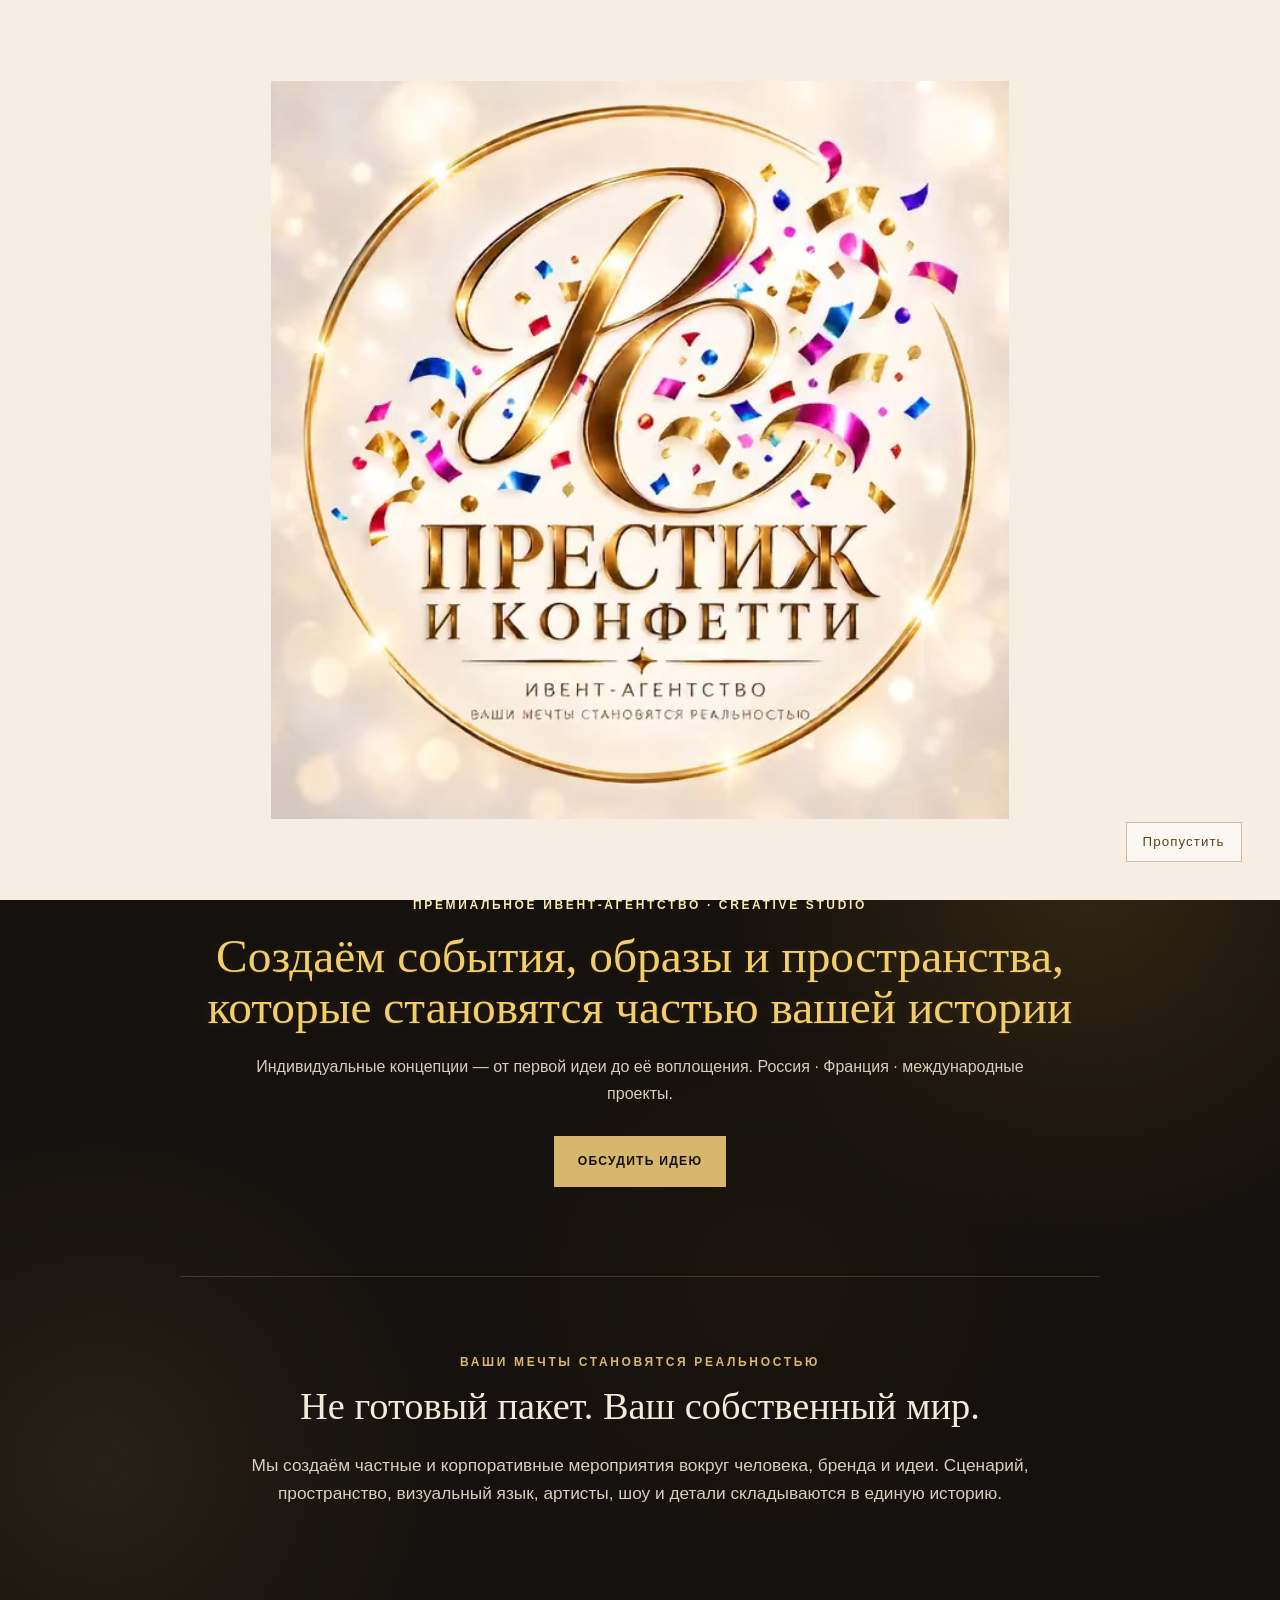
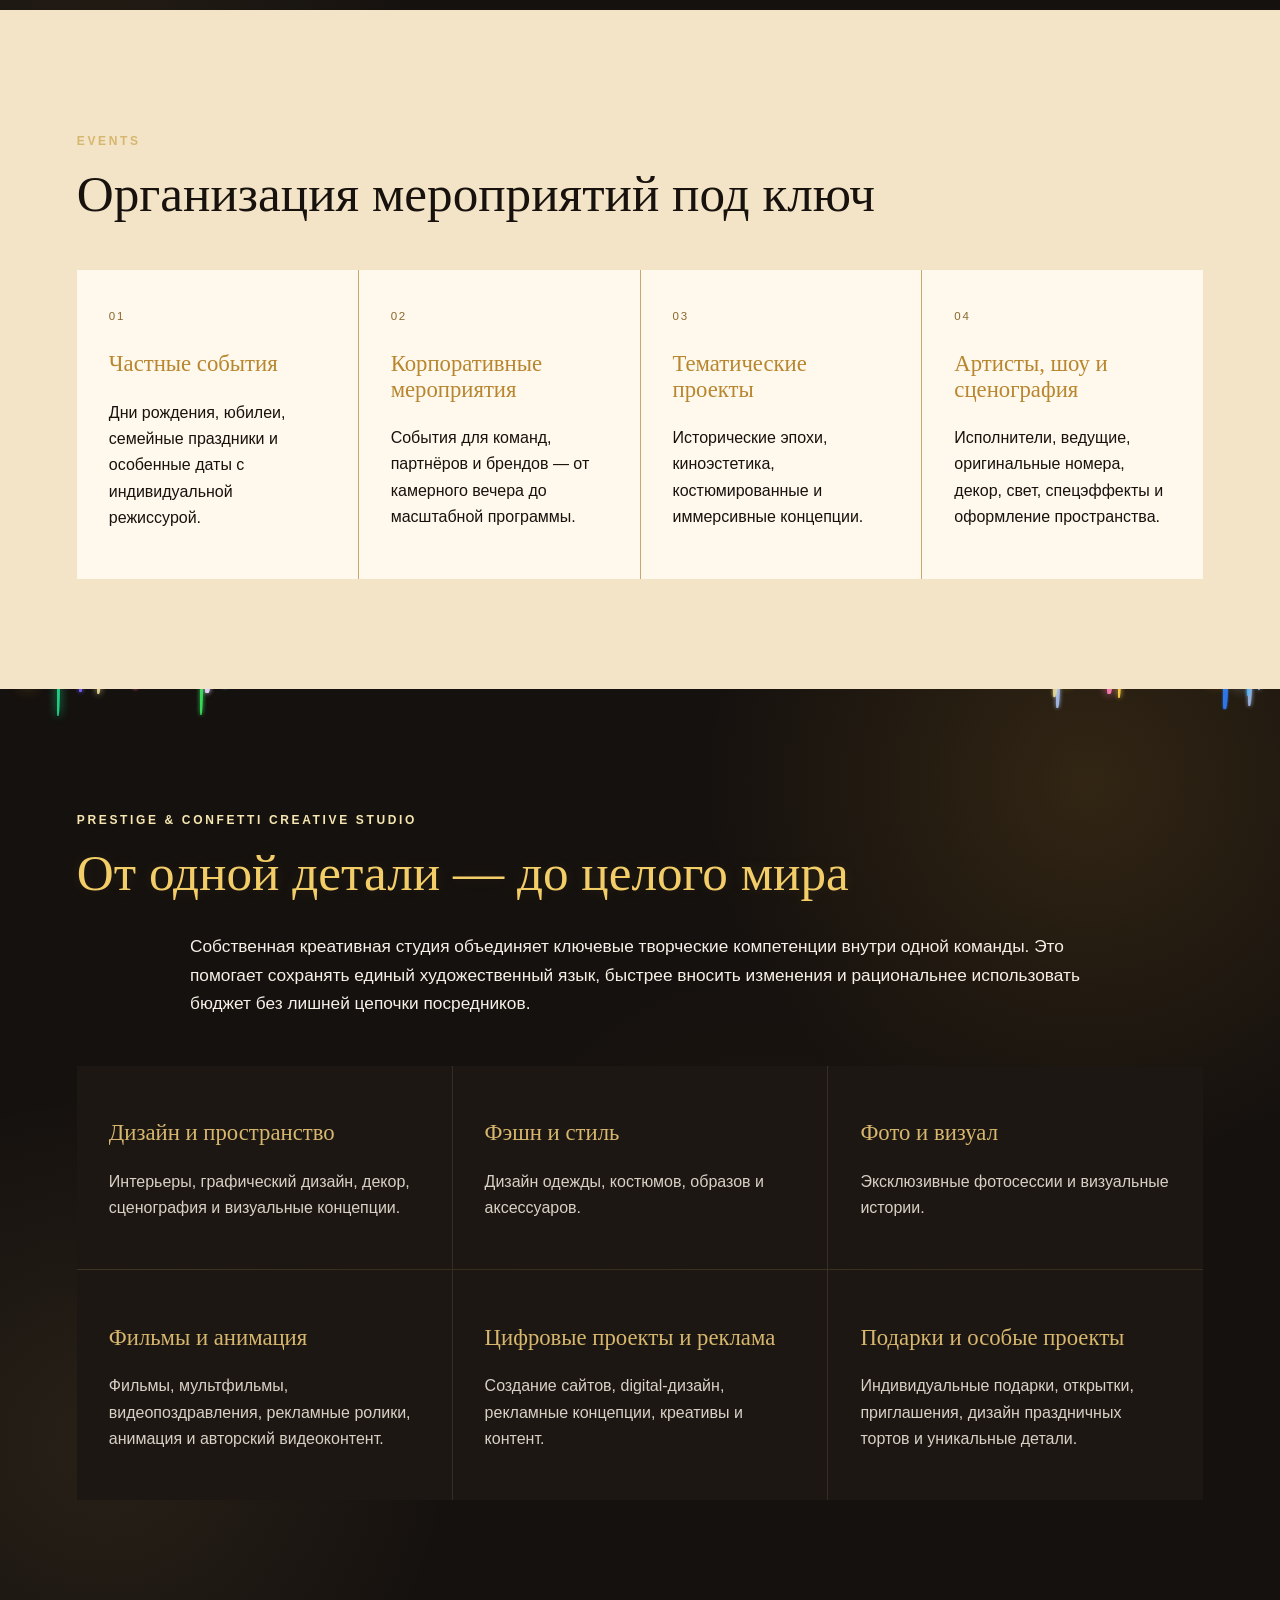
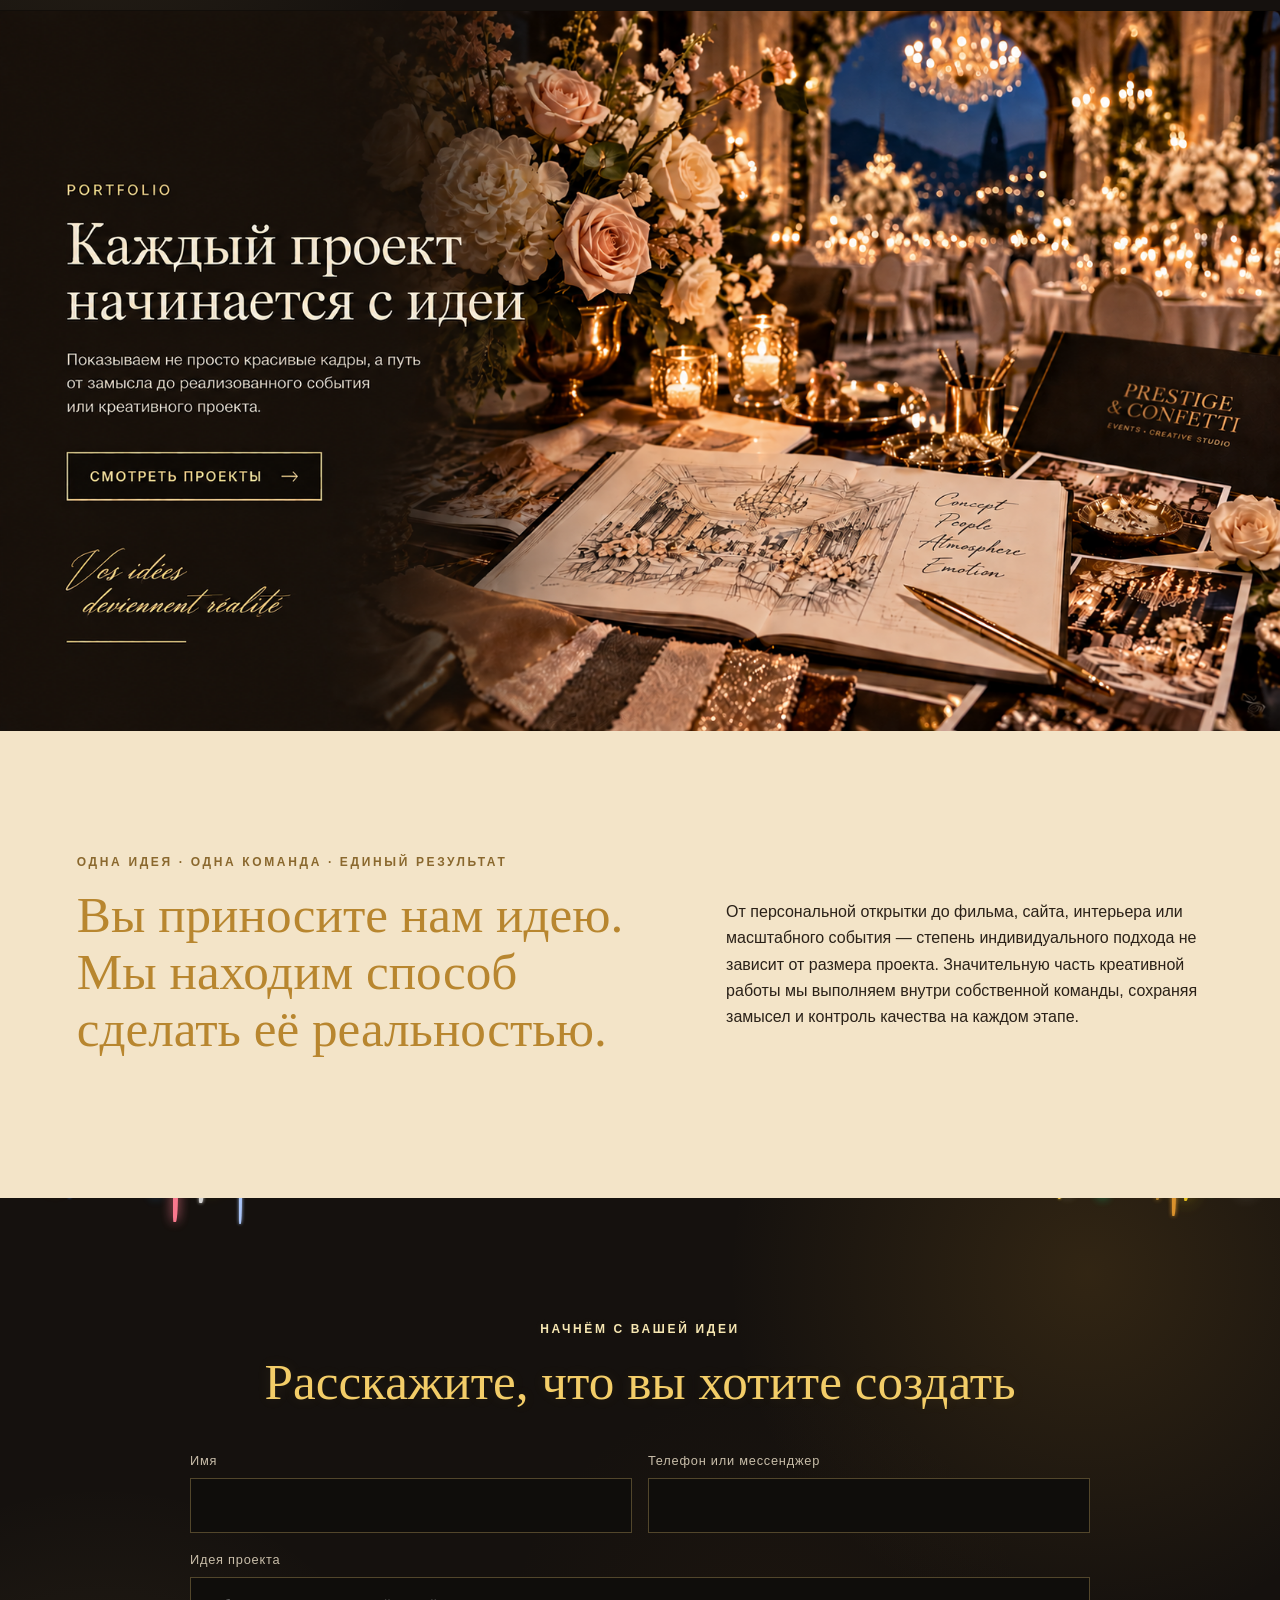
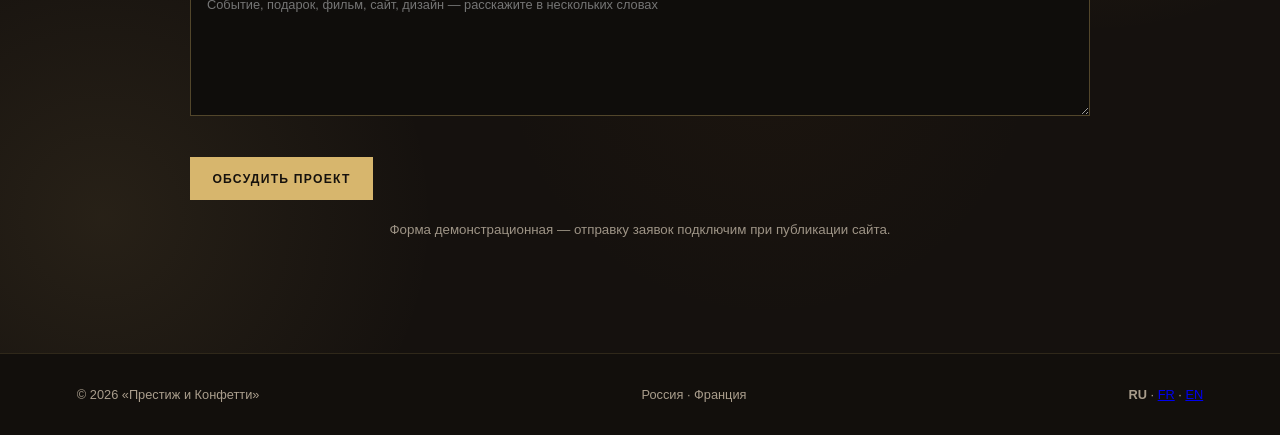
<file: index.html>
<!doctype html>
<html lang="ru">
<head>
  <meta charset="utf-8">
  <meta name="viewport" content="width=device-width,initial-scale=1">
  <title>Премиальное ивент-агентство «Престиж и Конфетти» | Организация мероприятий</title>
  <meta name="description" content="«Престиж и Конфетти» — премиальное ивент-агентство и собственная креативная студия. Частные и корпоративные мероприятия, дизайн, фото, фильмы, анимация, сайты, реклама и индивидуальные проекты.">
  <meta name="robots" content="index,follow,max-image-preview:large">
  <meta name="theme-color" content="#120f0c">
  <meta property="og:type" content="website">
  <meta property="og:locale" content="ru_RU">
  <meta property="og:title" content="Престиж и Конфетти — ваши мечты становятся реальностью">
  <meta property="og:description" content="Эксклюзивные события и креативные проекты с индивидуальной концепцией.">
  <meta property="og:image" content="assets/logo-ru.png">
  <link rel="preload" href="assets/logo-intro.mp4" as="video" type="video/mp4">
  <link rel="stylesheet" href="styles.css">
  <script type="application/ld+json">{"@context":"https://schema.org","@type":"Organization","name":"Престиж и Конфетти","description":"Премиальное ивент-агентство и собственная креативная студия","areaServed":["Россия","Франция"],"knowsAbout":["Организация мероприятий","Частные мероприятия","Корпоративные мероприятия","Сценография","Дизайн","Фото и видео","Анимация","Веб-дизайн","Реклама"]}</script>
</head>
<body class="splash-active">
  <div class="splash" id="splash" aria-label="Престиж и Конфетти">
    <video id="logoIntro" autoplay muted playsinline preload="auto" poster="assets/logo-poster.jpg"><source src="assets/logo-intro.mp4" type="video/mp4"></video>
    <button class="skip" id="skipIntro" type="button">Пропустить</button>
  </div>
  <header class="top"><a class="brand" href="#top" aria-label="Престиж и Конфетти — на главную"><img src="assets/logo-ru.png" alt=""><span>ПРЕСТИЖ И КОНФЕТТИ</span></a><nav aria-label="Основная навигация"><a href="#events">События</a><a href="#studio">Creative Studio</a><a href="#portfolio">Портфолио</a><a href="#about">О нас</a><a href="#contact">Контакты</a></nav><div class="tools"><span class="langs" aria-label="Язык"><strong>RU</strong> <i>·</i> <a href="fr.html" lang="fr">FR</a> <i>·</i> <a href="en.html" lang="en">EN</a></span><button id="menu" aria-label="Открыть меню">☰</button></div></header>
  <main id="top">
    <section class="hero confetti-zone" aria-label="Кинематографичное интро Престиж и Конфетти"><video id="heroVideo" muted playsinline preload="metadata" poster="assets/hero-poster.jpg"><source src="assets/intro.mp4" type="video/mp4"></video><audio id="backgroundMusic" loop autoplay preload="auto" playsinline><source src="assets/neonovyy-karnaval-33-016ceb.mp3" type="audio/mpeg"></audio><button class="sound" id="soundToggle" type="button" aria-label="Выключить звук">Звук: вкл.</button><button class="confetti-toggle" id="confettiToggle" type="button" aria-label="Выключить эффект конфетти" aria-pressed="true">Конфетти: вкл.</button><a class="scroll" href="#philosophy" aria-label="Перейти к содержанию">↓</a></section>
    <section id="philosophy" class="dark intro glow-bg hero-text confetti-zone"><p class="eyebrow">ПРЕМИАЛЬНОЕ ИВЕНТ-АГЕНТСТВО · CREATIVE STUDIO</p><h1 id="hero-title">Создаём события, образы и пространства, которые становятся частью вашей истории</h1><p class="hero-lead">Индивидуальные концепции — от первой идеи до её воплощения. Россия · Франция · международные проекты.</p><a class="btn" href="#contact">Обсудить идею</a><div class="philosophy-note"><p class="eyebrow">ВАШИ МЕЧТЫ СТАНОВЯТСЯ РЕАЛЬНОСТЬЮ</p><h2>Не готовый пакет. Ваш собственный мир.</h2><p>Мы создаём частные и корпоративные мероприятия вокруг человека, бренда и идеи. Сценарий, пространство, визуальный язык, артисты, шоу и детали складываются в единую историю.</p></div></section>
    <section id="events" class="light"><p class="eyebrow">EVENTS</p><h2>Организация мероприятий под ключ</h2><div class="grid"><article><span>01</span><h3>Частные события</h3><p>Дни рождения, юбилеи, семейные праздники и особенные даты с индивидуальной режиссурой.</p></article><article><span>02</span><h3>Корпоративные мероприятия</h3><p>События для команд, партнёров и брендов — от камерного вечера до масштабной программы.</p></article><article><span>03</span><h3>Тематические проекты</h3><p>Исторические эпохи, киноэстетика, костюмированные и иммерсивные концепции.</p></article><article><span>04</span><h3>Артисты, шоу и сценография</h3><p>Исполнители, ведущие, оригинальные номера, декор, свет, спецэффекты и оформление пространства.</p></article></div></section>
    <section id="studio" class="dark glow-bg confetti-zone"><p class="eyebrow">PRESTIGE & CONFETTI CREATIVE STUDIO</p><h2>От одной детали — до целого мира</h2><p class="lead">Собственная креативная студия объединяет ключевые творческие компетенции внутри одной команды. Это помогает сохранять единый художественный язык, быстрее вносить изменения и рациональнее использовать бюджет без лишней цепочки посредников.</p><div class="grid studio"><article><h3>Дизайн и пространство</h3><p>Интерьеры, графический дизайн, декор, сценография и визуальные концепции.</p></article><article><h3>Фэшн и стиль</h3><p>Дизайн одежды, костюмов, образов и аксессуаров.</p></article><article><h3>Фото и визуал</h3><p>Эксклюзивные фотосессии и визуальные истории.</p></article><article><h3>Фильмы и анимация</h3><p>Фильмы, мультфильмы, видеопоздравления, рекламные ролики, анимация и авторский видеоконтент.</p></article><article><h3>Цифровые проекты и реклама</h3><p>Создание сайтов, digital-дизайн, рекламные концепции, креативы и контент.</p></article><article><h3>Подарки и особые проекты</h3><p>Индивидуальные подарки, открытки, приглашения, дизайн праздничных тортов и уникальные детали.</p></article></div></section>
    <section id="portfolio" class="visual portfolio-concept" aria-labelledby="portfolio-title"><div class="portfolio-copy"><p class="eyebrow">PORTFOLIO</p><h2 id="portfolio-title">Каждый проект начинается с идеи</h2><p>Показываем не просто красивые кадры, а путь от замысла до реализованного события или креативного проекта.</p><a class="btn ghost" href="#contact">Смотреть проекты <span aria-hidden="true">→</span></a><p class="portfolio-motto" aria-label="Vos idées deviennent réalité">Vos idées deviennent réalité</p></div></section>
    <section id="about" class="light split"><div><p class="eyebrow">ОДНА ИДЕЯ · ОДНА КОМАНДА · ЕДИНЫЙ РЕЗУЛЬТАТ</p><h2>Вы приносите нам идею. Мы находим способ сделать её реальностью.</h2></div><p>От персональной открытки до фильма, сайта, интерьера или масштабного события — степень индивидуального подхода не зависит от размера проекта. Значительную часть креативной работы мы выполняем внутри собственной команды, сохраняя замысел и контроль качества на каждом этапе.</p></section>
    <section id="contact" class="dark contact glow-bg confetti-zone"><p class="eyebrow">НАЧНЁМ С ВАШЕЙ ИДЕИ</p><h2>Расскажите, что вы хотите создать</h2><form><label>Имя<input name="name" autocomplete="name"></label><label>Телефон или мессенджер<input name="contact" autocomplete="tel"></label><label class="wide">Идея проекта<textarea name="message" rows="5" placeholder="Событие, подарок, фильм, сайт, дизайн — расскажите в нескольких словах"></textarea></label><button class="btn" type="submit">Обсудить проект</button></form><small>Форма демонстрационная — отправку заявок подключим при публикации сайта.</small></section>
  </main><footer><span>© 2026 «Престиж и Конфетти»</span><span>Россия · Франция</span><span><strong>RU</strong> · <a href="fr.html" lang="fr">FR</a> · <a href="en.html" lang="en">EN</a></span></footer><script src="script.js"></script>
</body></html>
</file>
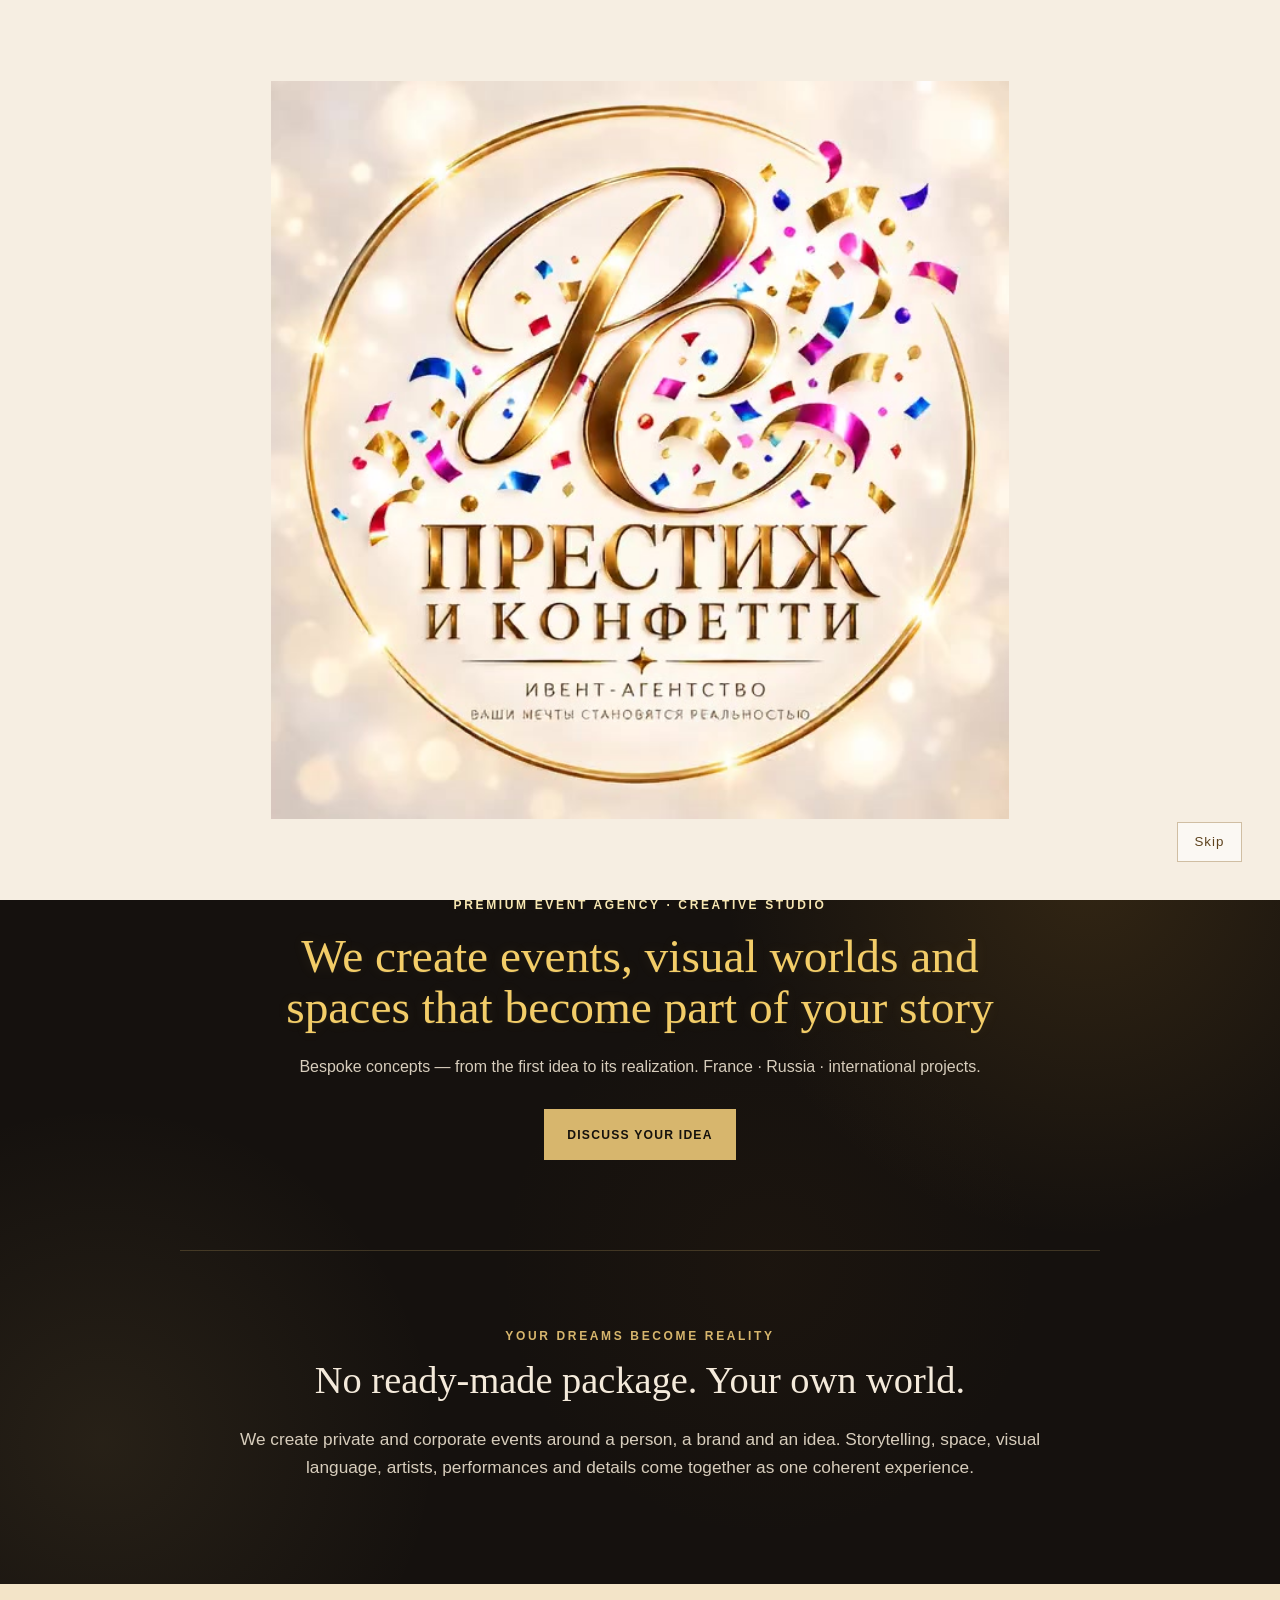
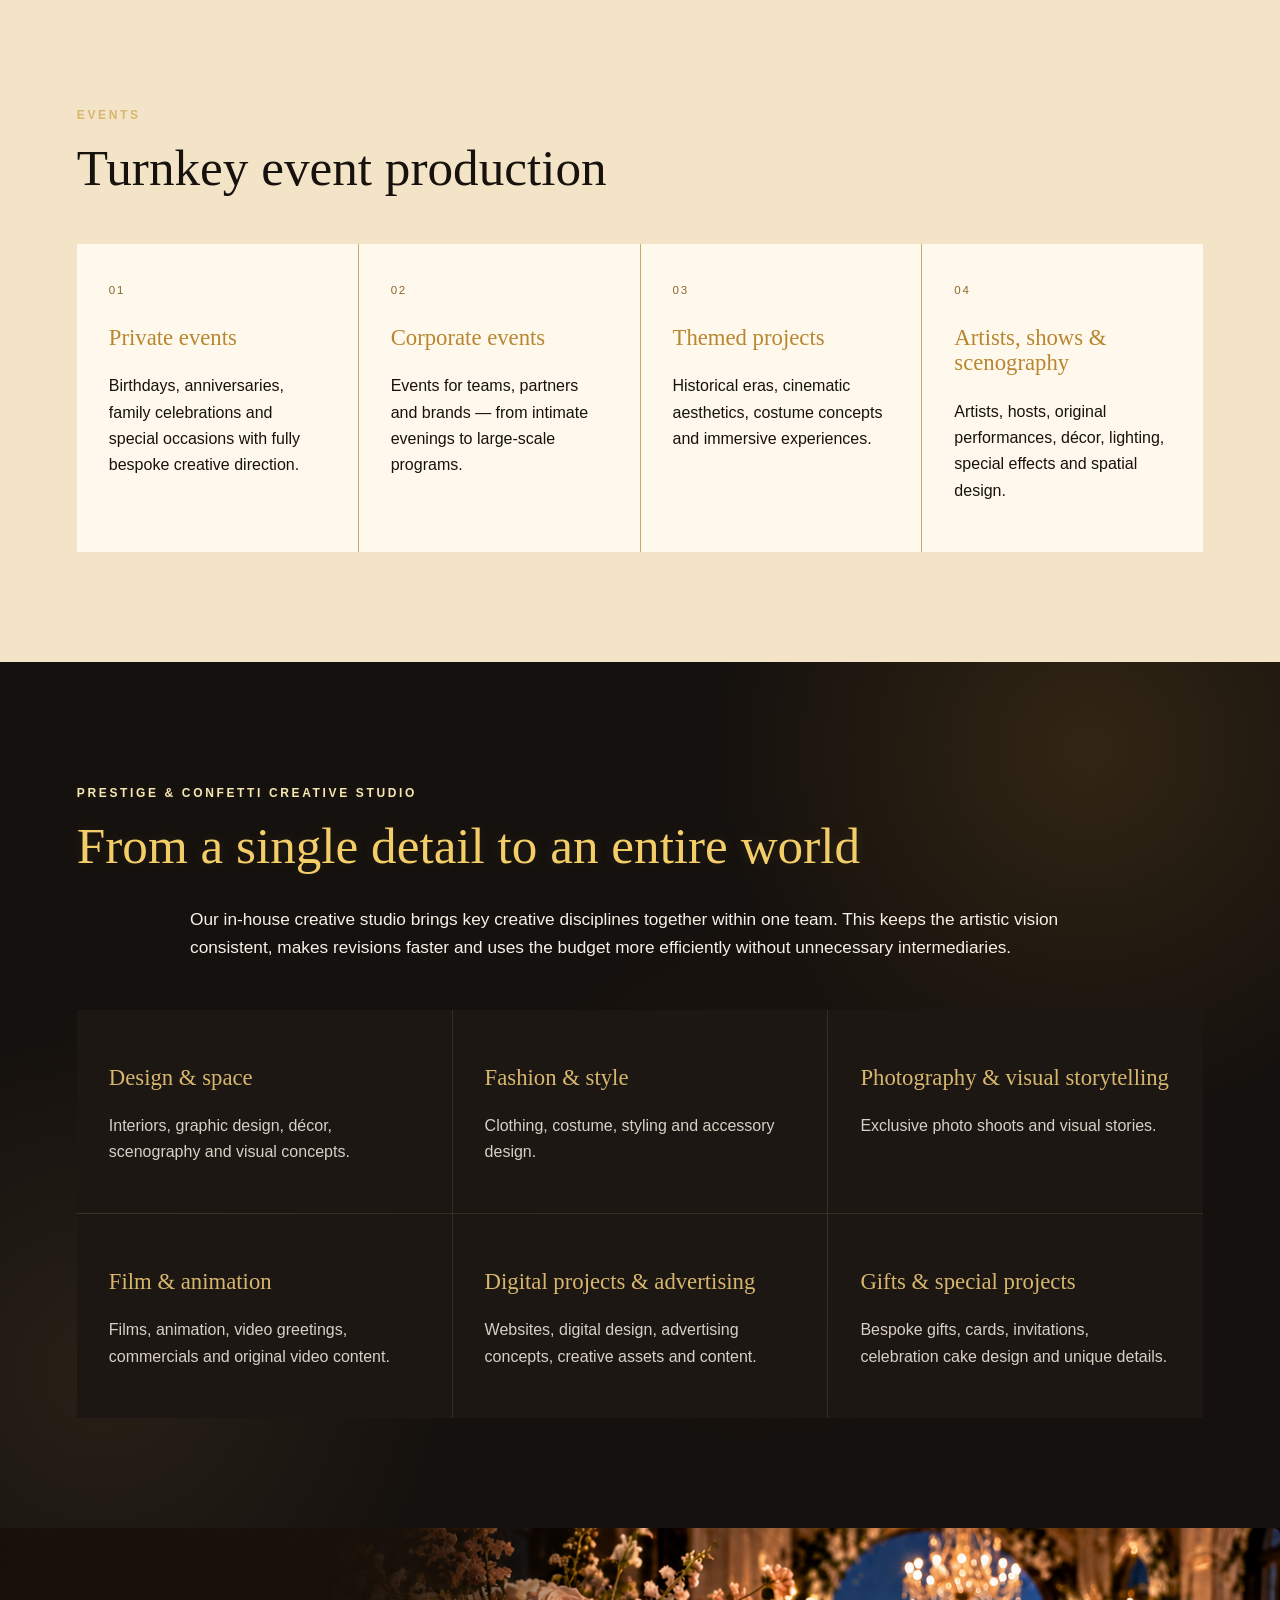
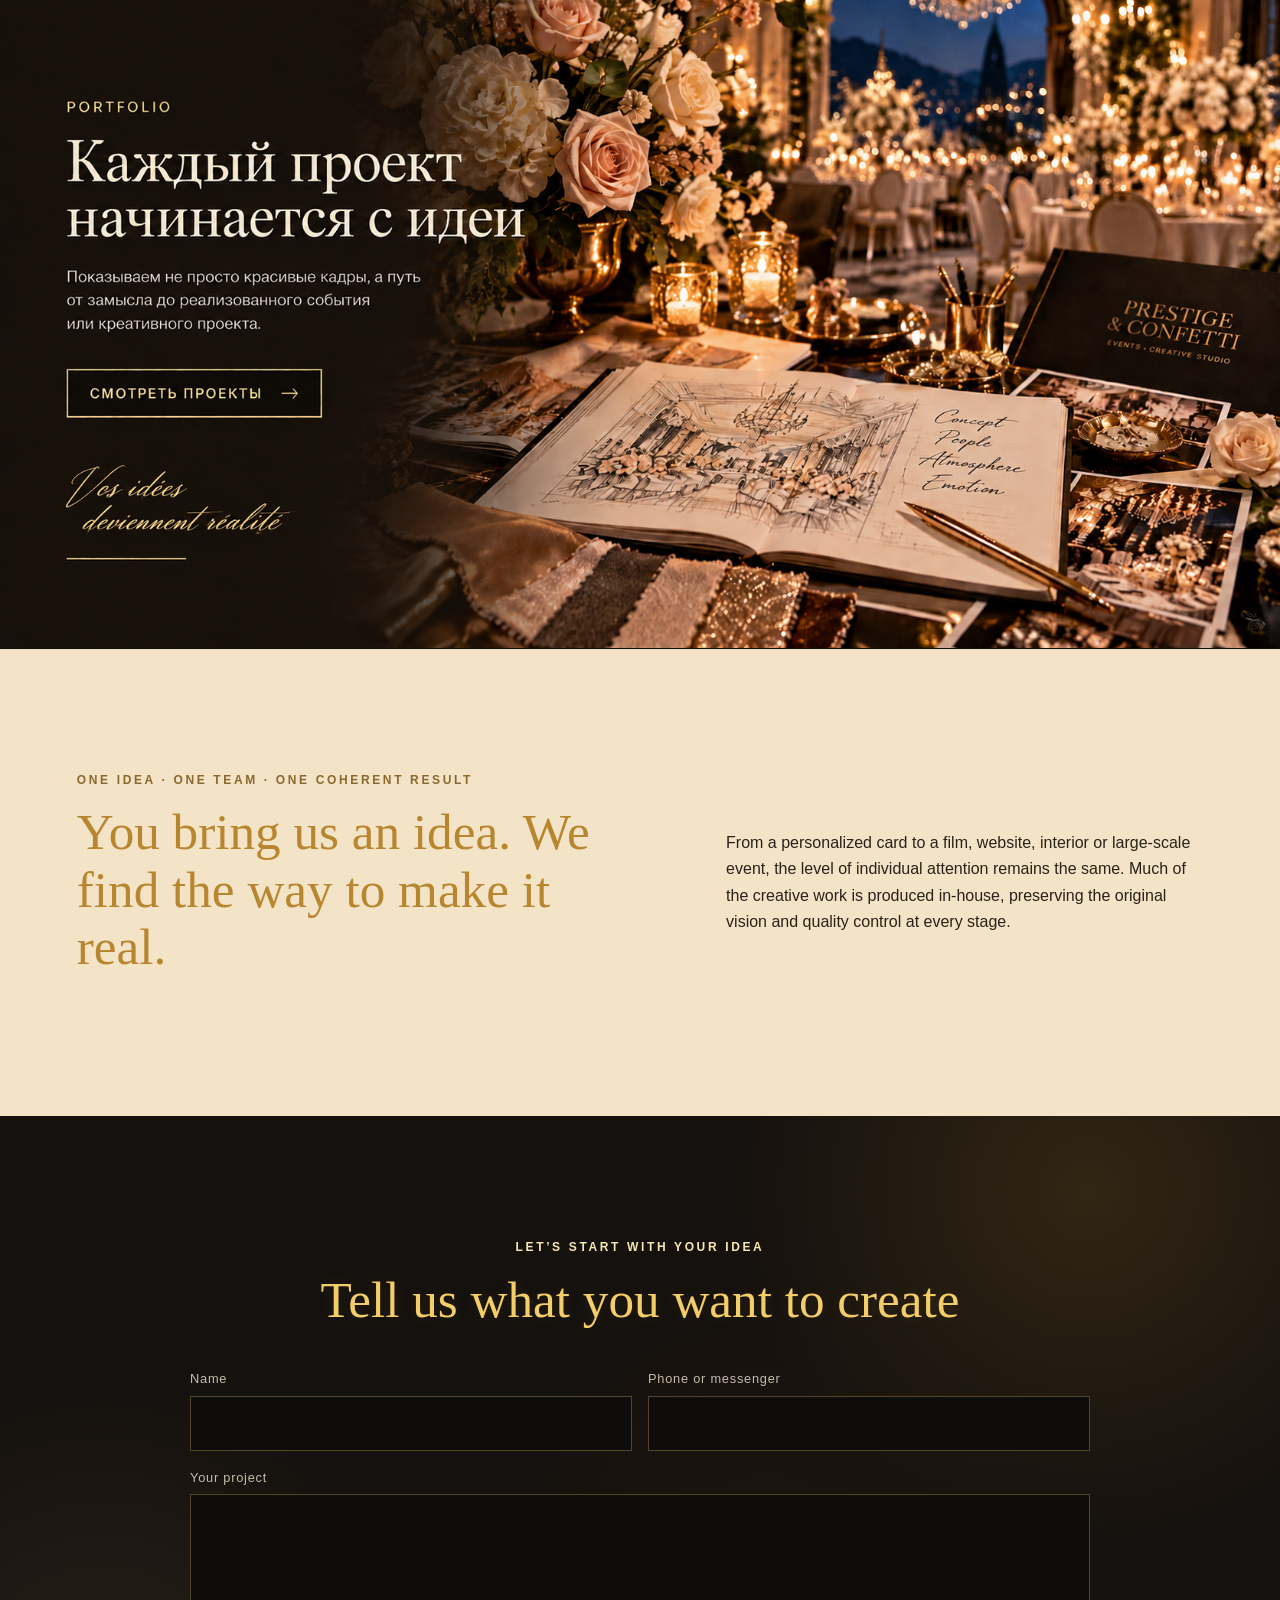
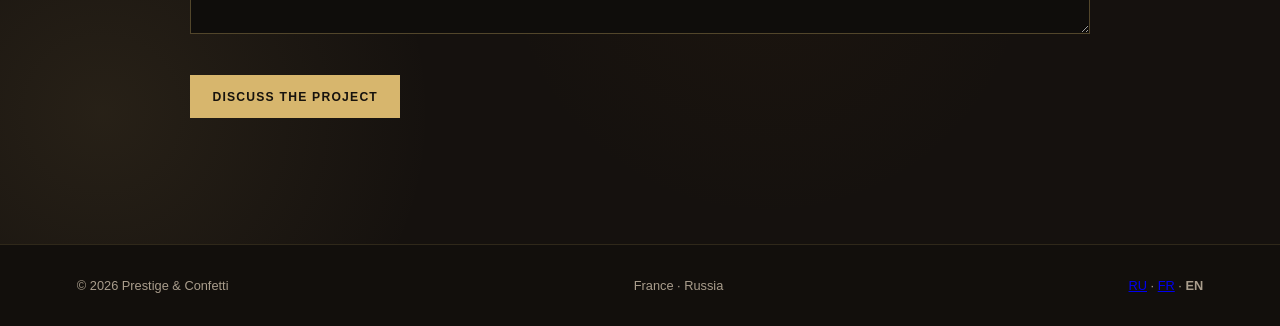
<file: en.html>
<!doctype html><html lang="en"><head><meta charset="utf-8"><meta name="viewport" content="width=device-width,initial-scale=1"><title>Prestige & Confetti | Premium Event Agency & Creative Studio</title><meta name="description" content="Prestige & Confetti — premium event agency and integrated creative studio. Private and corporate events, design, photography, film, animation, websites, advertising and bespoke projects."><link rel="stylesheet" href="styles.css"><link rel="preload" href="assets/logo-intro-fr.mp4" as="video" type="video/mp4"></head><body class="splash-active"><div class="splash" id="splash"><video id="logoIntro" autoplay muted playsinline preload="auto" poster="assets/logo-poster.jpg"><source src="assets/logo-intro-fr.mp4" type="video/mp4"></video><button class="skip" id="skipIntro">Skip</button></div><header class="top"><a class="brand" href="#top"><img src="assets/logo-ru.png" alt=""><span>PRESTIGE & CONFETTI</span></a><nav><a href="#events">Events</a><a href="#studio">Creative Studio</a><a href="#portfolio">Portfolio</a><a href="#about">About</a><a href="#contact">Contact</a></nav><div class="tools"><span class="langs"><a href="index.html">RU</a> <i>·</i> <a href="fr.html">FR</a> <i>·</i> <strong>EN</strong></span><button id="menu">☰</button></div></header><main id="top"><section class="hero confetti-zone"><video id="heroVideo" muted playsinline preload="metadata" poster="assets/hero-poster.jpg"><source src="assets/intro.mp4" type="video/mp4"></video><audio id="backgroundMusic" loop autoplay preload="auto" playsinline><source src="assets/neonovyy-karnaval-33-016ceb.mp3" type="audio/mpeg"></audio><button class="sound" id="soundToggle">Sound: on</button><button class="confetti-toggle" id="confettiToggle" aria-pressed="true">Confetti: on</button><a class="scroll" href="#philosophy">↓</a></section><section id="philosophy" class="dark intro glow-bg hero-text confetti-zone"><p class="eyebrow">PREMIUM EVENT AGENCY · CREATIVE STUDIO</p><h1>We create events, visual worlds and spaces that become part of your story</h1><p class="hero-lead">Bespoke concepts — from the first idea to its realization. France · Russia · international projects.</p><a class="btn" href="#contact">Discuss your idea</a><div class="philosophy-note"><p class="eyebrow">YOUR DREAMS BECOME REALITY</p><h2>No ready-made package. Your own world.</h2><p>We create private and corporate events around a person, a brand and an idea. Storytelling, space, visual language, artists, performances and details come together as one coherent experience.</p></div></section><section id="events" class="light"><p class="eyebrow">EVENTS</p><h2>Turnkey event production</h2><div class="grid"><article><span>01</span><h3>Private events</h3><p>Birthdays, anniversaries, family celebrations and special occasions with fully bespoke creative direction.</p></article><article><span>02</span><h3>Corporate events</h3><p>Events for teams, partners and brands — from intimate evenings to large-scale programs.</p></article><article><span>03</span><h3>Themed projects</h3><p>Historical eras, cinematic aesthetics, costume concepts and immersive experiences.</p></article><article><span>04</span><h3>Artists, shows & scenography</h3><p>Artists, hosts, original performances, décor, lighting, special effects and spatial design.</p></article></div></section><section id="studio" class="dark glow-bg confetti-zone"><p class="eyebrow">PRESTIGE & CONFETTI CREATIVE STUDIO</p><h2>From a single detail to an entire world</h2><p class="lead">Our in-house creative studio brings key creative disciplines together within one team. This keeps the artistic vision consistent, makes revisions faster and uses the budget more efficiently without unnecessary intermediaries.</p><div class="grid studio"><article><h3>Design & space</h3><p>Interiors, graphic design, décor, scenography and visual concepts.</p></article><article><h3>Fashion & style</h3><p>Clothing, costume, styling and accessory design.</p></article><article><h3>Photography & visual storytelling</h3><p>Exclusive photo shoots and visual stories.</p></article><article><h3>Film & animation</h3><p>Films, animation, video greetings, commercials and original video content.</p></article><article><h3>Digital projects & advertising</h3><p>Websites, digital design, advertising concepts, creative assets and content.</p></article><article><h3>Gifts & special projects</h3><p>Bespoke gifts, cards, invitations, celebration cake design and unique details.</p></article></div></section><section id="portfolio" class="visual portfolio-concept"><div class="portfolio-copy"><p class="eyebrow">PORTFOLIO</p><h2>Every project begins with an idea</h2><p>We show more than beautiful images — the journey from the first idea to a fully realized event or creative project.</p><a class="btn ghost" href="#contact">View projects →</a><p class="portfolio-motto">Vos idées deviennent réalité</p></div></section><section id="about" class="light split"><div><p class="eyebrow">ONE IDEA · ONE TEAM · ONE COHERENT RESULT</p><h2>You bring us an idea. We find the way to make it real.</h2></div><p>From a personalized card to a film, website, interior or large-scale event, the level of individual attention remains the same. Much of the creative work is produced in-house, preserving the original vision and quality control at every stage.</p></section><section id="contact" class="dark contact glow-bg confetti-zone"><p class="eyebrow">LET’S START WITH YOUR IDEA</p><h2>Tell us what you want to create</h2><form><label>Name<input name="name"></label><label>Phone or messenger<input name="contact"></label><label class="wide">Your project<textarea name="message" rows="5"></textarea></label><button class="btn" type="submit">Discuss the project</button></form></section></main><footer><span>© 2026 Prestige & Confetti</span><span>France · Russia</span><span><a href="index.html">RU</a> · <a href="fr.html">FR</a> · <strong>EN</strong></span></footer><script src="script-en.js"></script></body></html>
</file>
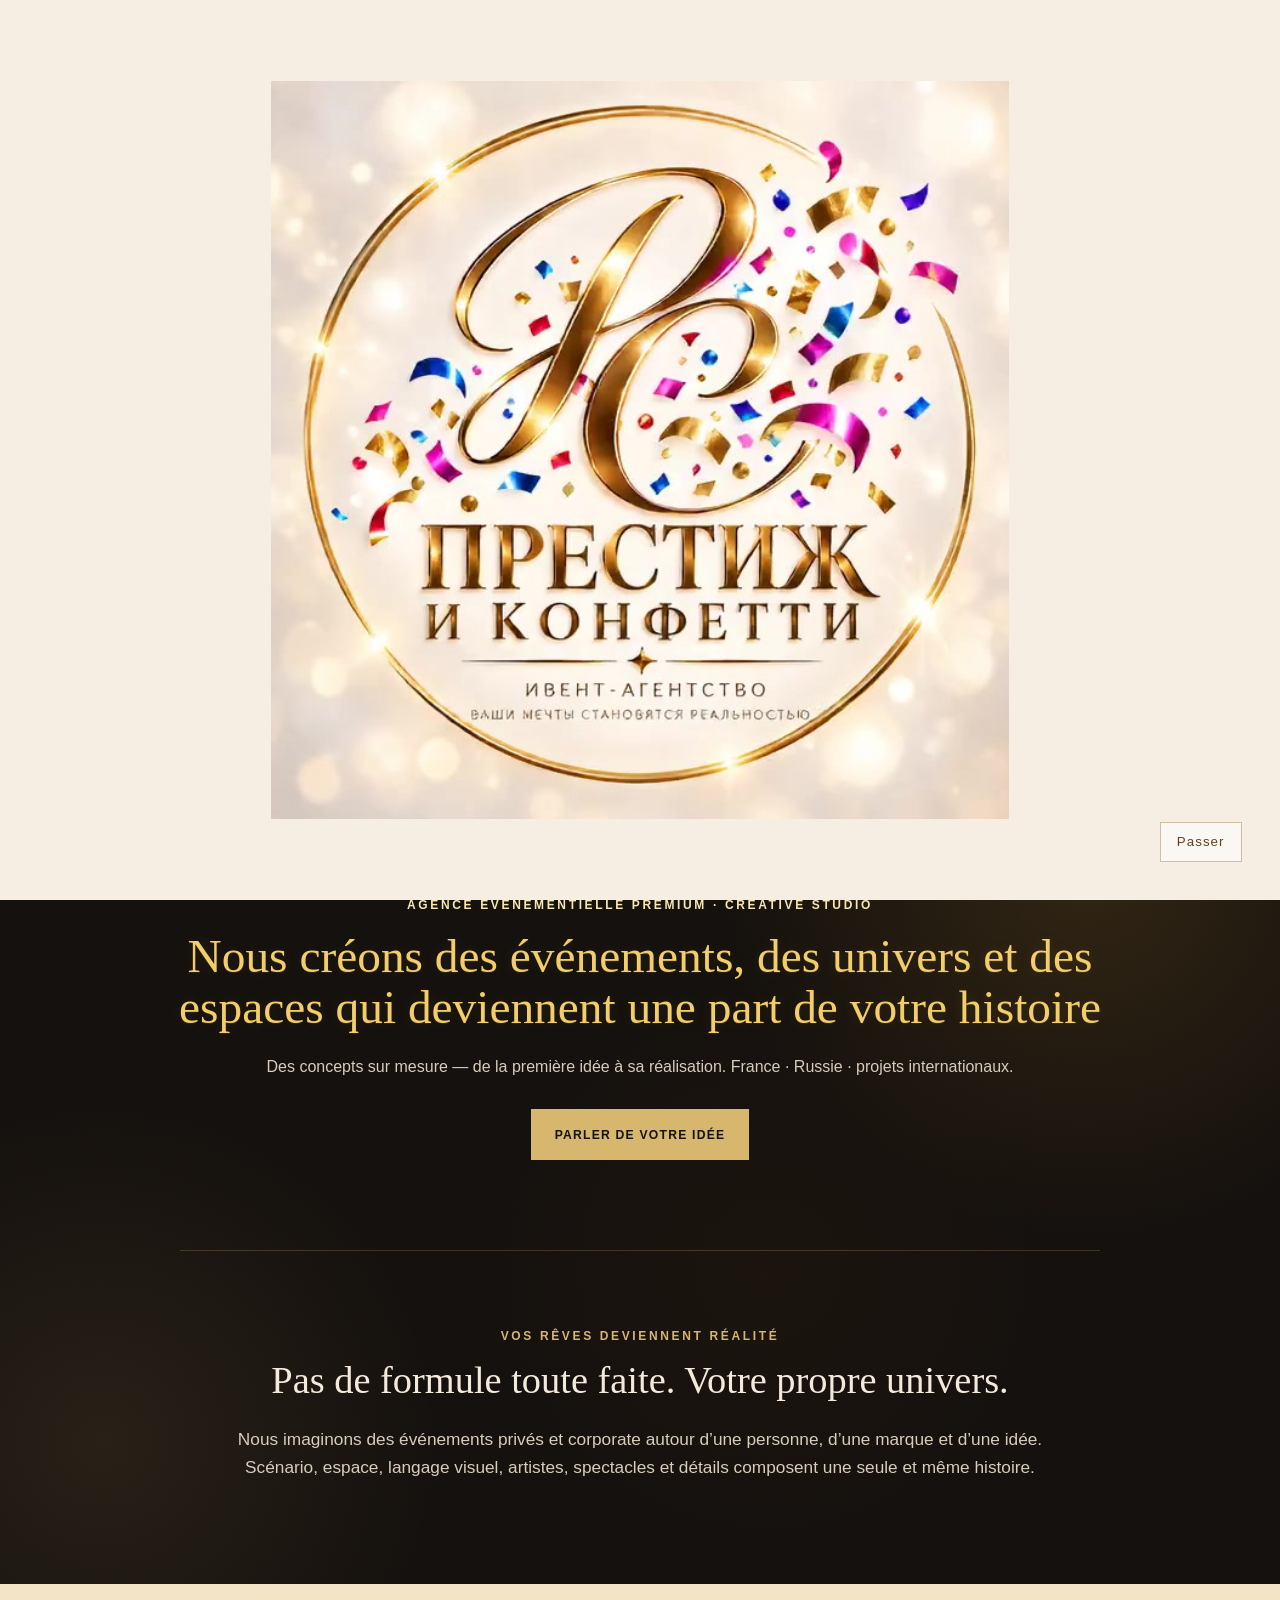
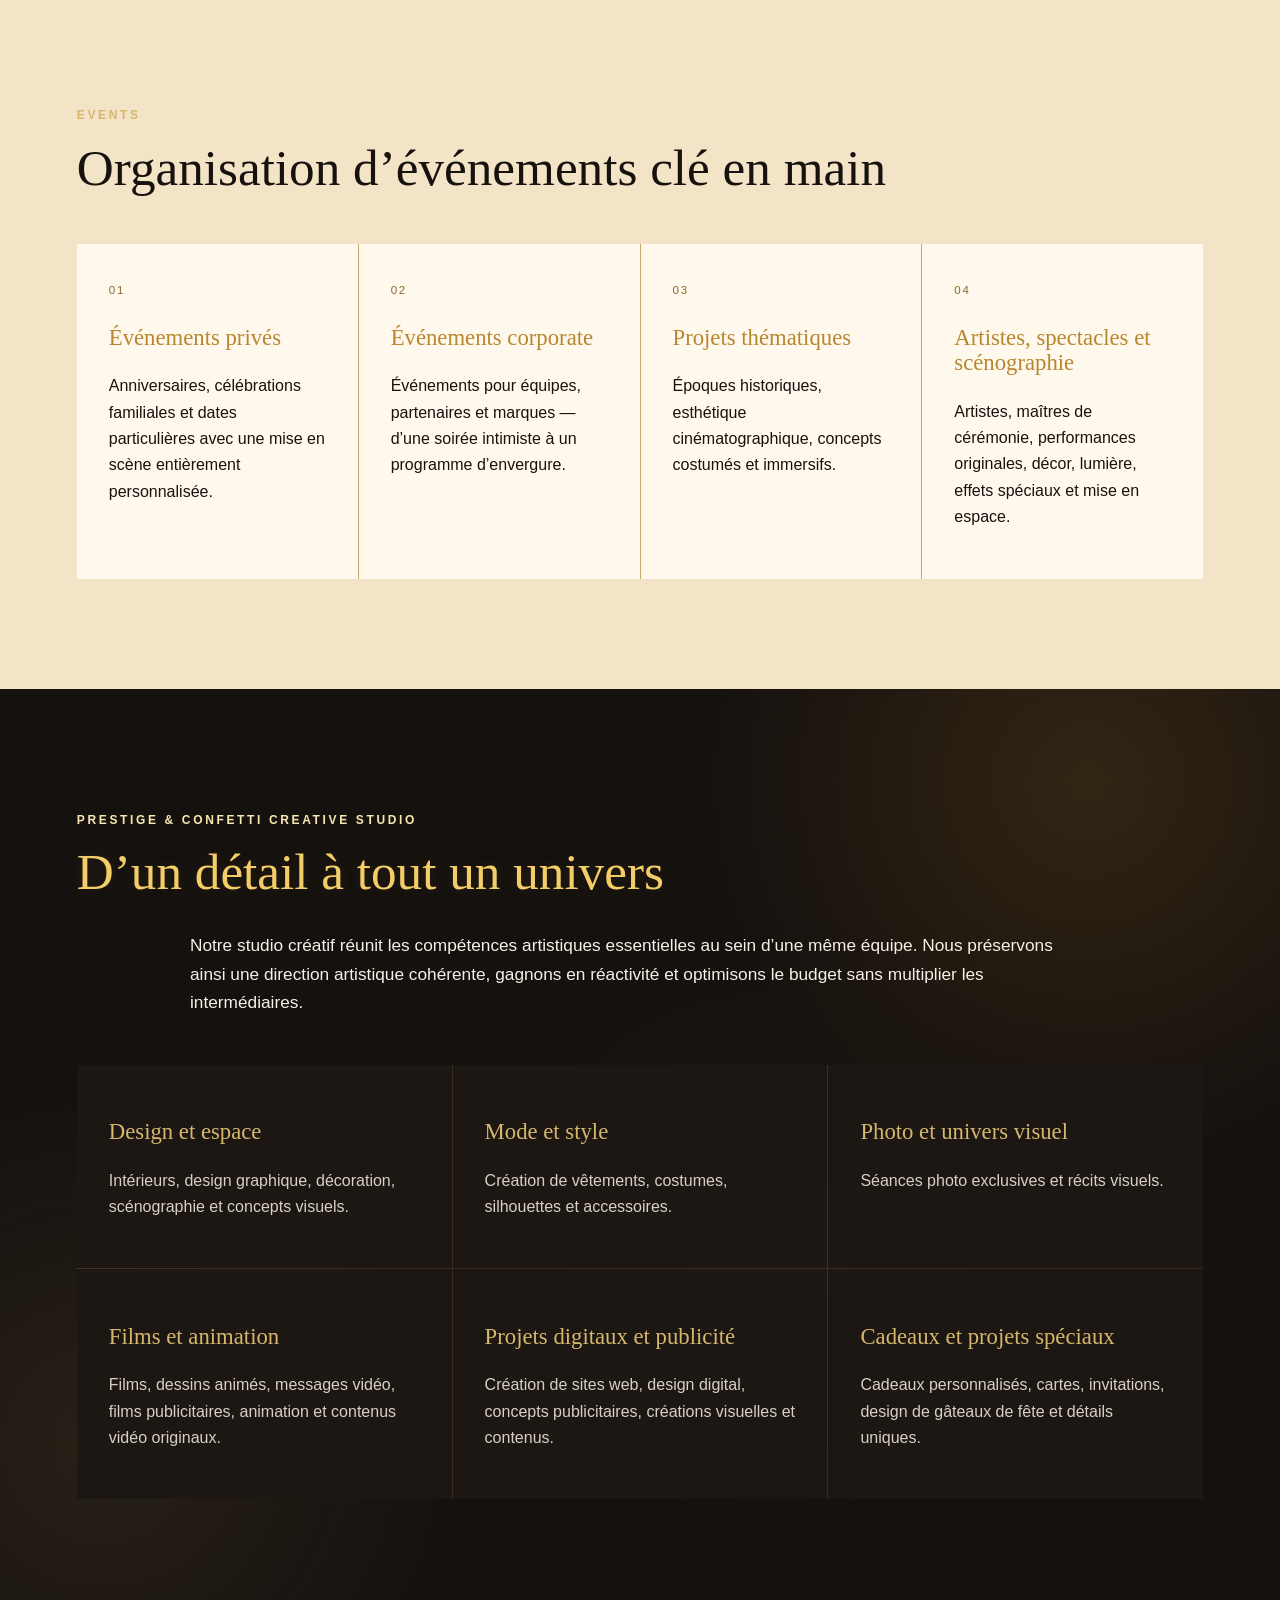
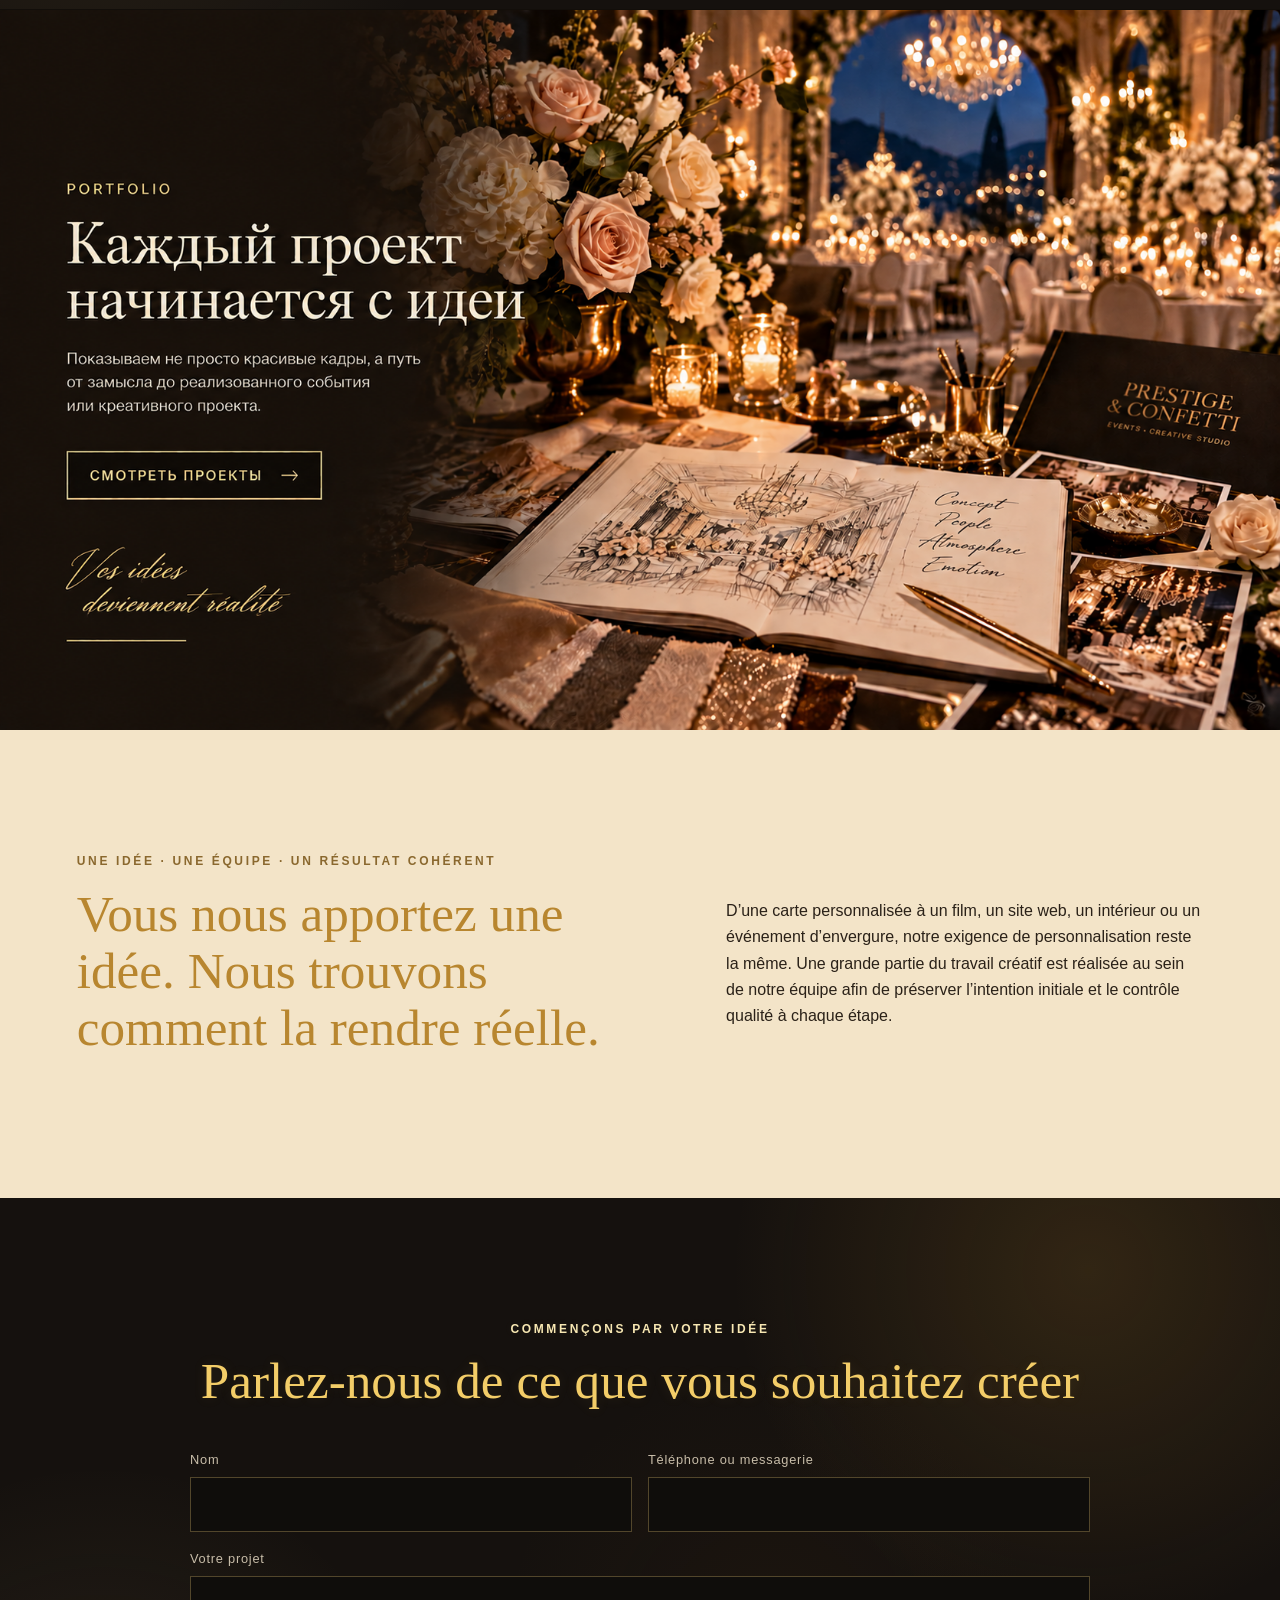
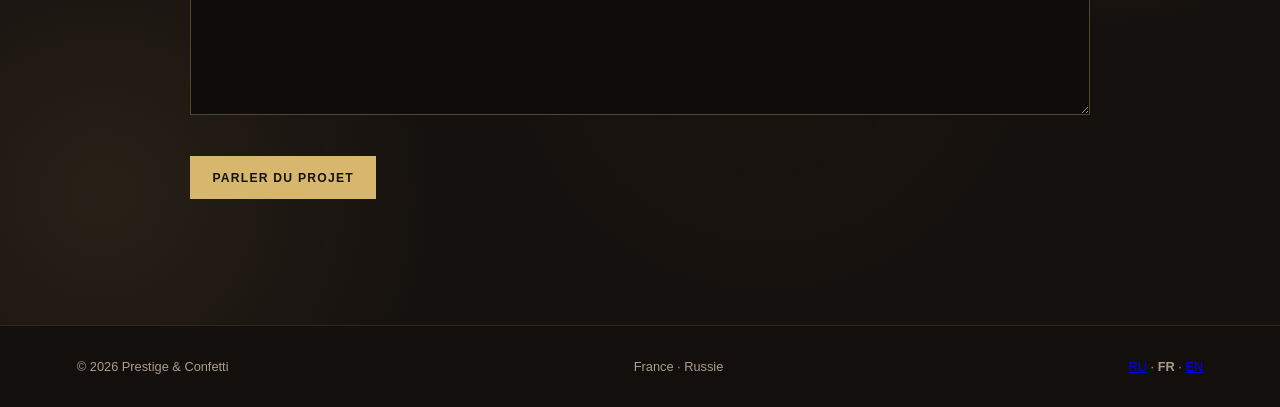
<file: fr.html>
<!doctype html>
<html lang="fr">
<head><meta charset="utf-8"><meta name="viewport" content="width=device-width,initial-scale=1"><title>Prestige & Confetti | Agence événementielle premium et studio créatif</title><meta name="description" content="Prestige & Confetti — agence événementielle premium et studio créatif intégré. Événements privés et corporate, design, photo, films, animation, sites web, publicité et projets sur mesure."><meta name="robots" content="index,follow,max-image-preview:large"><meta name="theme-color" content="#120f0c"><meta property="og:type" content="website"><meta property="og:locale" content="fr_FR"><meta property="og:title" content="Prestige & Confetti — vos rêves deviennent réalité"><meta property="og:description" content="Événements exclusifs et projets créatifs conçus sur mesure."><meta property="og:image" content="assets/logo-ru.png"><link rel="preload" href="assets/logo-intro-fr.mp4" as="video" type="video/mp4"><link rel="stylesheet" href="styles.css"></head>
<body class="splash-active"><div class="splash" id="splash" aria-label="Prestige & Confetti"><video id="logoIntro" autoplay muted playsinline preload="auto" poster="assets/logo-poster.jpg"><source src="assets/logo-intro-fr.mp4" type="video/mp4"></video><button class="skip" id="skipIntro" type="button">Passer</button></div><header class="top"><a class="brand" href="#top"><img src="assets/logo-ru.png" alt=""><span>PRESTIGE & CONFETTI</span></a><nav><a href="#events">Événements</a><a href="#studio">Creative Studio</a><a href="#portfolio">Portfolio</a><a href="#about">À propos</a><a href="#contact">Contact</a></nav><div class="tools"><span class="langs"><a href="index.html">RU</a> <i>·</i> <strong>FR</strong> <i>·</i> <a href="en.html">EN</a></span><button id="menu">☰</button></div></header><main id="top">
<section class="hero confetti-zone"><video id="heroVideo" muted playsinline preload="metadata" poster="assets/hero-poster.jpg"><source src="assets/intro.mp4" type="video/mp4"></video><audio id="backgroundMusic" loop autoplay preload="auto" playsinline><source src="assets/neonovyy-karnaval-33-016ceb.mp3" type="audio/mpeg"></audio><button class="sound" id="soundToggle">Son : ON</button><button class="confetti-toggle" id="confettiToggle" aria-pressed="true">Confettis : ON</button><a class="scroll" href="#philosophy">↓</a></section>
<section id="philosophy" class="dark intro glow-bg hero-text confetti-zone"><p class="eyebrow">AGENCE ÉVÉNEMENTIELLE PREMIUM · CREATIVE STUDIO</p><h1>Nous créons des événements, des univers et des espaces qui deviennent une part de votre histoire</h1><p class="hero-lead">Des concepts sur mesure — de la première idée à sa réalisation. France · Russie · projets internationaux.</p><a class="btn" href="#contact">Parler de votre idée</a><div class="philosophy-note"><p class="eyebrow">VOS RÊVES DEVIENNENT RÉALITÉ</p><h2>Pas de formule toute faite. Votre propre univers.</h2><p>Nous imaginons des événements privés et corporate autour d’une personne, d’une marque et d’une idée. Scénario, espace, langage visuel, artistes, spectacles et détails composent une seule et même histoire.</p></div></section>
<section id="events" class="light"><p class="eyebrow">EVENTS</p><h2>Organisation d’événements clé en main</h2><div class="grid"><article><span>01</span><h3>Événements privés</h3><p>Anniversaires, célébrations familiales et dates particulières avec une mise en scène entièrement personnalisée.</p></article><article><span>02</span><h3>Événements corporate</h3><p>Événements pour équipes, partenaires et marques — d’une soirée intimiste à un programme d’envergure.</p></article><article><span>03</span><h3>Projets thématiques</h3><p>Époques historiques, esthétique cinématographique, concepts costumés et immersifs.</p></article><article><span>04</span><h3>Artistes, spectacles et scénographie</h3><p>Artistes, maîtres de cérémonie, performances originales, décor, lumière, effets spéciaux et mise en espace.</p></article></div></section>
<section id="studio" class="dark glow-bg confetti-zone"><p class="eyebrow">PRESTIGE & CONFETTI CREATIVE STUDIO</p><h2>D’un détail à tout un univers</h2><p class="lead">Notre studio créatif réunit les compétences artistiques essentielles au sein d’une même équipe. Nous préservons ainsi une direction artistique cohérente, gagnons en réactivité et optimisons le budget sans multiplier les intermédiaires.</p><div class="grid studio"><article><h3>Design et espace</h3><p>Intérieurs, design graphique, décoration, scénographie et concepts visuels.</p></article><article><h3>Mode et style</h3><p>Création de vêtements, costumes, silhouettes et accessoires.</p></article><article><h3>Photo et univers visuel</h3><p>Séances photo exclusives et récits visuels.</p></article><article><h3>Films et animation</h3><p>Films, dessins animés, messages vidéo, films publicitaires, animation et contenus vidéo originaux.</p></article><article><h3>Projets digitaux et publicité</h3><p>Création de sites web, design digital, concepts publicitaires, créations visuelles et contenus.</p></article><article><h3>Cadeaux et projets spéciaux</h3><p>Cadeaux personnalisés, cartes, invitations, design de gâteaux de fête et détails uniques.</p></article></div></section>
<section id="portfolio" class="visual portfolio-concept"><div class="portfolio-copy"><p class="eyebrow">PORTFOLIO</p><h2>Chaque projet commence par une idée</h2><p>Nous ne montrons pas seulement de belles images, mais tout le parcours : de l’idée à l’événement ou au projet créatif réalisé.</p><a class="btn ghost" href="#contact">Voir les projets →</a><p class="portfolio-motto">Vos idées deviennent réalité</p></div></section><section id="about" class="light split"><div><p class="eyebrow">UNE IDÉE · UNE ÉQUIPE · UN RÉSULTAT COHÉRENT</p><h2>Vous nous apportez une idée. Nous trouvons comment la rendre réelle.</h2></div><p>D’une carte personnalisée à un film, un site web, un intérieur ou un événement d’envergure, notre exigence de personnalisation reste la même. Une grande partie du travail créatif est réalisée au sein de notre équipe afin de préserver l’intention initiale et le contrôle qualité à chaque étape.</p></section><section id="contact" class="dark contact glow-bg confetti-zone"><p class="eyebrow">COMMENÇONS PAR VOTRE IDÉE</p><h2>Parlez-nous de ce que vous souhaitez créer</h2><form><label>Nom<input name="name"></label><label>Téléphone ou messagerie<input name="contact"></label><label class="wide">Votre projet<textarea name="message" rows="5"></textarea></label><button class="btn" type="submit">Parler du projet</button></form></section></main><footer><span>© 2026 Prestige & Confetti</span><span>France · Russie</span><span><a href="index.html">RU</a> · <strong>FR</strong> · <a href="en.html">EN</a></span></footer><script src="script-fr.js"></script></body></html>
</file>
<file: styles.css>
:root{--gold:#d7b66d;--gold2:#f0d89c;--ivory:#f7f0e6;--ink:#15120f;--muted:#c8bda9;--dark:#120f0c}*{box-sizing:border-box}html{scroll-behavior:smooth}body{margin:0;background:var(--dark);color:var(--ivory);font-family:Arial,sans-serif;line-height:1.65}body.splash-active{overflow:hidden}.splash{position:fixed;inset:0;z-index:100;background:#f6eee2;display:grid;place-items:center;transition:opacity .8s ease,visibility .8s}.splash.hide{opacity:0;visibility:hidden;pointer-events:none}.splash video{width:100%;height:100%;object-fit:cover}.skip{position:absolute;right:3vw;bottom:3vw;border:1px solid #8e672c66;background:#fff9;color:#5e431e;padding:.7rem 1rem;letter-spacing:.08em;cursor:pointer}.top{position:fixed;z-index:30;top:0;left:0;right:0;height:74px;display:flex;align-items:center;justify-content:space-between;padding:0 4vw;background:linear-gradient(#100e0cf2,#100e0c99);backdrop-filter:blur(12px);border-bottom:1px solid #d7b66d33}.brand{display:flex;align-items:center;gap:.8rem;font-family:Georgia,serif;letter-spacing:.14em;color:var(--gold2);text-decoration:none;font-size:.78rem}.brand img{width:42px;height:42px;object-fit:cover;border-radius:50%}.top nav{display:flex;gap:1.8rem}.top nav a{color:#f7f0e6;text-decoration:none;font-size:.78rem;letter-spacing:.08em}.top nav a:hover{color:var(--gold)}.tools{display:flex;align-items:center;gap:1rem}.langs{font-size:.72rem;color:#d8c9b1;letter-spacing:.1em}.langs a{color:#d8c9b1;text-decoration:none}.langs i{color:var(--gold);font-style:normal}#menu{display:none;background:none;border:0;color:white;font-size:1.5rem}.hero{min-height:100svh;position:relative;display:grid;place-items:center;overflow:hidden}.hero video{position:absolute;width:100%;height:100%;object-fit:cover}.shade{position:absolute;inset:0;background:linear-gradient(90deg,#0d0a08e8 0%,#0d0a0899 48%,#0d0a0833),linear-gradient(0deg,#0d0a08c9,transparent 60%)}.hero-copy{position:relative;z-index:2;width:min(980px,88vw);margin-right:auto;margin-left:6vw;padding-top:70px}.eyebrow{color:var(--gold);font-size:.75rem;letter-spacing:.22em;font-weight:700}h1,h2,h3{font-family:Georgia,serif;font-weight:400;line-height:1.12}h1{font-size:clamp(2.25rem,4.8vw,4.8rem);max-width:980px;margin:.3em 0}h2{font-size:clamp(2rem,4vw,4rem);margin:.25em 0 .6em}h3{font-size:1.42rem;color:var(--gold)}.hero-copy>p:not(.eyebrow){max-width:720px;font-size:1.08rem}.btn{display:inline-block;margin-top:1.2rem;padding:.9rem 1.4rem;border:1px solid var(--gold);background:var(--gold);color:#16120d;text-decoration:none;text-transform:uppercase;letter-spacing:.1em;font-weight:700;font-size:.76rem}.ghost{background:transparent;color:var(--ivory)}.sound{position:absolute;z-index:3;right:3vw;bottom:3vw;border:1px solid #e5c77a66;background:#100e0c99;color:#f5ead7;padding:.65rem .9rem;cursor:pointer}.scroll{position:absolute;z-index:3;bottom:3vw;left:50%;color:#f2d998;text-decoration:none;font-size:1.5rem;animation:float 1.8s ease-in-out infinite}@keyframes float{50%{transform:translateY(7px)}}section:not(.hero){padding:110px max(6vw,24px)}.dark{background:#15110e}.glow-bg{background:radial-gradient(circle at 85% 10%,#b4812c2e,transparent 28%),radial-gradient(circle at 8% 82%,#d7b66d18,transparent 25%),radial-gradient(circle at 60% 60%,#7e4d1710,transparent 30%),#15110e}.intro{text-align:center}.intro p:last-child,.lead{max-width:900px;margin:0 auto;font-size:1.08rem}.light{background:var(--ivory);color:var(--ink)}.grid{display:grid;grid-template-columns:repeat(4,1fr);gap:1px;margin-top:3rem;background:#d2c4ad}.grid article{padding:2rem;background:#faf5ec}.grid article>span{font-size:.72rem;letter-spacing:.15em;color:#8d7448}.dark .grid{grid-template-columns:repeat(3,1fr);background:#d7b66d2c}.dark .grid article{background:#1c1713}.dark .grid article p{color:#d8d0c4}.visual{min-height:72vh;display:flex;align-items:end;background:linear-gradient(90deg,#0e0b08e8,#0e0b0844),url('assets/hero-poster.jpg') center/cover}.visual>div{max-width:720px}.split{display:grid;grid-template-columns:1.2fr 1fr;gap:6vw;align-items:center}.contact{text-align:center}.contact form{max-width:900px;margin:2.5rem auto 1rem;display:grid;grid-template-columns:1fr 1fr;gap:1rem;text-align:left}.contact label{font-size:.8rem;color:var(--muted);letter-spacing:.06em}.contact input,.contact textarea{width:100%;margin-top:.4rem;padding:1rem;background:#0f0d0b;border:1px solid #d7b66d55;color:white;font:inherit}.wide{grid-column:1/-1}.contact button{justify-self:start;border:0}.contact small{color:#9e9486}footer{padding:30px 6vw;display:flex;justify-content:space-between;gap:1rem;color:#a99d8c;border-top:1px solid #d7b66d26;font-size:.8rem}@media(max-width:850px){.top nav{display:none;position:absolute;top:74px;left:0;right:0;padding:1.5rem 5vw;background:#100e0cf5;flex-direction:column}.top nav.open{display:flex}#menu{display:block}.langs{display:flex!important;align-items:center;gap:.3rem;font-size:.68rem;white-space:nowrap}.langs a,.langs strong,.langs i{display:inline!important;visibility:visible!important}.tools{display:flex;align-items:center;gap:.55rem}.grid,.dark .grid{grid-template-columns:1fr 1fr}.split{grid-template-columns:1fr}.hero-copy{margin-left:6vw}.brand span{display:none}}@media(max-width:560px){section:not(.hero){padding:80px 24px}.grid,.dark .grid,.contact form{grid-template-columns:1fr}.wide{grid-column:auto}.hero-copy{width:88vw}.hero-copy h1{font-size:2.25rem}.sound{bottom:22px;right:22px}.scroll{display:none}footer{flex-direction:column}.splash video{object-fit:contain;background:#f6eee2}.top{padding:0 12px}.brand img{width:38px;height:38px}.langs{font-size:.64rem;letter-spacing:.04em;gap:.22rem}.tools{gap:.35rem}#menu{font-size:1.35rem;padding:4px}}
@media(prefers-reduced-motion:reduce){html{scroll-behavior:auto}.scroll{animation:none}}
.hero{min-height:0;height:auto;aspect-ratio:16/9;margin-top:74px;background:#090806;position:relative;display:block;overflow:hidden}.hero video{position:relative;display:block;width:100%;height:100%;object-fit:cover;object-position:center}.hero .sound{bottom:24px;right:28px}.hero .scroll{bottom:20px}.hero-text{padding-top:clamp(76px,7vw,118px)!important;padding-bottom:clamp(82px,8vw,132px)!important}.hero-text>h1{font-size:clamp(2.25rem,3.7vw,4rem);line-height:1.08;max-width:1050px;margin:.32em auto .45em;color:#F3CD68;text-wrap:balance;text-shadow:0 0 14px rgba(243,205,104,.10),0 1px 0 rgba(255,239,185,.08)}.hero-text>.hero-lead{max-width:780px;margin:0 auto;font-size:clamp(1rem,1.25vw,1.15rem);color:#d7cdbc}.hero-text>.btn{margin-top:1.8rem}.philosophy-note{max-width:920px;margin:clamp(70px,7vw,110px) auto 0;padding-top:clamp(52px,5vw,76px);border-top:1px solid #d7b66d38}.philosophy-note h2{font-size:clamp(1.9rem,3vw,3.25rem);color:#f4eadb}.philosophy-note>p:last-child{max-width:850px;margin:0 auto;color:#d7cdbc}.hero-text>.eyebrow{color:#F7E7B2;text-shadow:0 0 8px rgba(247,231,178,.08)}.splash{padding:clamp(18px,3vh,32px);display:flex;align-items:center;justify-content:center;background:#f6eee2}.splash video{width:min(82vw,82vh)!important;height:auto!important;max-width:820px!important;max-height:82vh!important;aspect-ratio:1/1;object-fit:contain!important;object-position:center!important;display:block;flex:none;background:#f6eee2}@media(max-width:700px){.splash video{width:min(92vw,78vh)!important;max-height:78vh!important}}#events.light{background:#F3E4C8;color:#17120d}#events .grid{background:#C7A76B;gap:1px}#events .grid article{background:#FFF8EC}#events .grid article>span{color:#8A682E}#events .grid h3{color:#B8862F}.light{background:#F3E4C8;color:#17120d}#about.light{background:#F3E4C8}#about .eyebrow{color:#8A682E}#about h2{color:#B8862F}#about>p{color:#2A2118}#portfolio.portfolio-concept{min-height:0;width:100%;aspect-ratio:1648/928;padding:0;display:block;background-image:url('assets/portfolio-concept.png');background-size:contain;background-position:center;background-repeat:no-repeat;background-color:#120e0a;position:relative;color:#F7F0E6}#portfolio.portfolio-concept::after{display:none}#portfolio .portfolio-copy{position:absolute;inset:0;width:100%;max-width:none}#portfolio .portfolio-copy h2,#portfolio .portfolio-copy>p:not(.eyebrow):not(.portfolio-motto),#portfolio .portfolio-copy>.eyebrow{position:absolute;width:1px;height:1px;padding:0;margin:-1px;overflow:hidden;clip:rect(0,0,0,0);white-space:nowrap;border:0}#portfolio .portfolio-copy .btn{position:absolute;left:0;top:clamp(245px,24vw,390px);opacity:0;width:330px;height:70px;margin:0}#portfolio .portfolio-motto{position:absolute;width:1px;height:1px;overflow:hidden;clip:rect(0,0,0,0);white-space:nowrap}#studio>.eyebrow,#contact>.eyebrow{color:#F7E7B2;text-shadow:0 0 8px rgba(247,231,178,.08)}#studio>h2,#contact>h2{color:#F3CD68;text-shadow:0 0 14px rgba(243,205,104,.10)}
/* mobile: preserve the complete 16:9 video frame so embedded slogan remains visible */
@media(max-width:850px){.hero{height:auto!important;min-height:0!important;aspect-ratio:16/9!important;margin-top:74px!important;display:block!important;overflow:hidden!important;background:#090806!important}.hero video{position:absolute!important;inset:0!important;width:100%!important;height:100%!important;object-fit:contain!important;object-position:center center!important;background:#090806!important}.hero .sound,.hero .confetti-toggle{position:absolute!important}.langs{display:flex!important;visibility:visible!important;opacity:1!important}}@media(max-width:560px){#portfolio .portfolio-copy .btn{display:none}.hero-text>h1{font-size:clamp(1.9rem,9vw,2.5rem)}.hero .sound{bottom:14px;right:14px;font-size:.7rem;padding:.5rem .7rem}}
</file>
